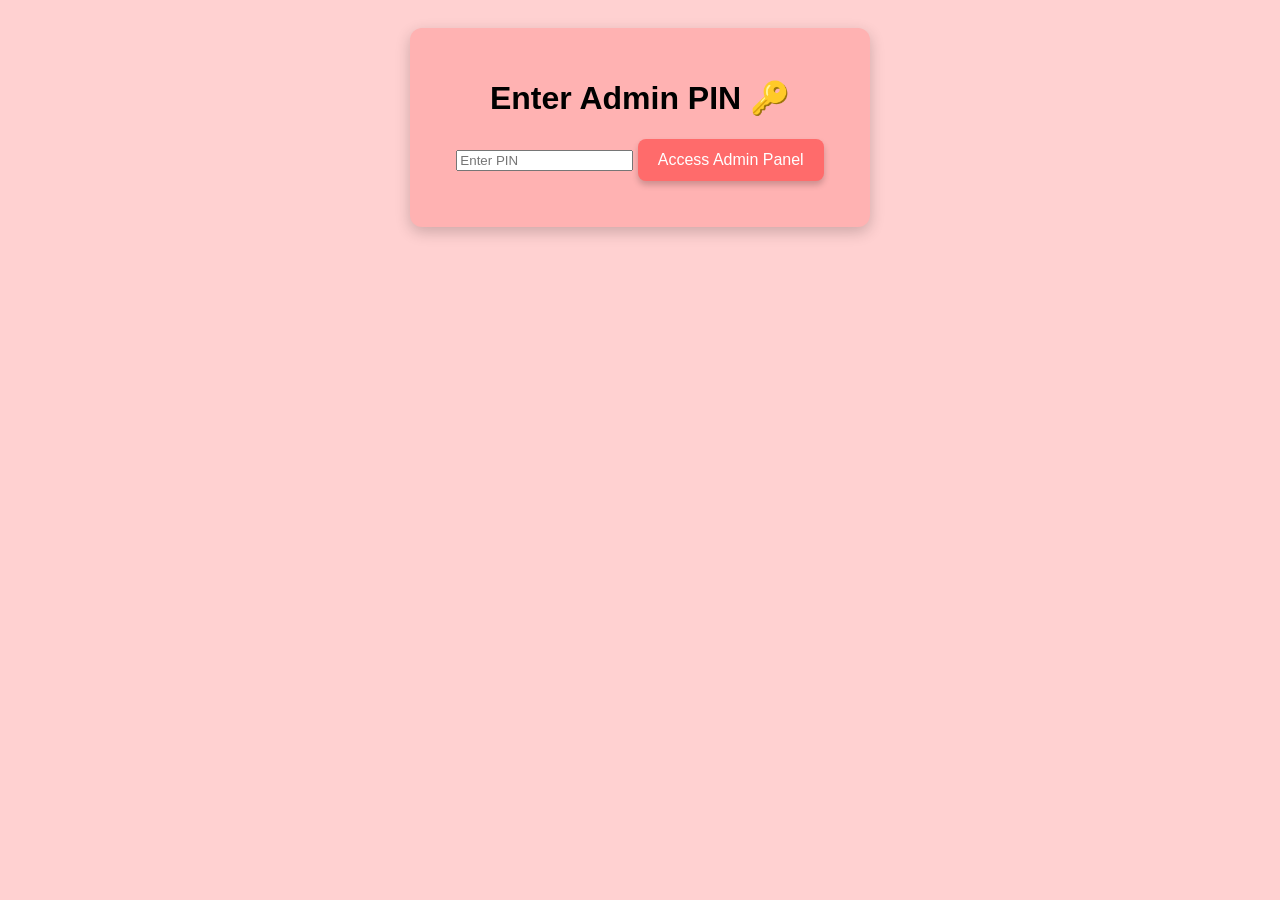
<file: Admin_Page.html>
<!DOCTYPE html>
<html lang="en">
<head>
    <meta charset="UTF-8">
    <meta name="viewport" content="width=device-width, initial-scale=1.0">
    <title>Admin Results 🔑</title>
    <link rel="stylesheet" href="Admins_page.css">
</head>
<body>
    <div class="admin-container" id="pin-container">
        <h1>Enter Admin PIN 🔑</h1>
        <input type="password" id="pin-input" placeholder="Enter PIN">
        <button onclick="checkPin()">Access Admin Panel</button>
        <p id="error-message" style="color: red;"></p>
    </div>

    <div class="admin-container" id="results-container" style="display: none;">
        <h1>Admin Panel - Quiz Results 📊</h1>
        <p id="final-color"></p>
        <div id="color-box"></div>
        <h2>Selected Answers:</h2>
        <ul id="answer-list"></ul>
    </div>

    <script>
        const correctPin = "1234"; // Change this to your preferred PIN

        function checkPin() {
            const enteredPin = document.getElementById("pin-input").value;
            if (enteredPin === correctPin) {
                document.getElementById("pin-container").style.display = "none";
                document.getElementById("results-container").style.display = "block";
                loadResults();
            } else {
                document.getElementById("error-message").textContent = "Incorrect PIN! Access Denied.";
            }
        }

        function loadResults() {
            const finalColor = localStorage.getItem("finalColor");
            const userAnswers = JSON.parse(localStorage.getItem("userAnswers"));

            // Convert RGB color code to color name
            const colorName = getClosestColorName(finalColor);

            document.getElementById("final-color").textContent = `Final Color: ${colorName} (${finalColor})`;
            document.getElementById("color-box").style.backgroundColor = finalColor;

            const answerList = document.getElementById("answer-list");
            userAnswers.forEach(answer => {
                let listItem = document.createElement("li");
                listItem.textContent = answer;
                answerList.appendChild(listItem);
            });
        }

        function getClosestColorName(rgbColor) {
            if (!rgbColor) return "Unknown Color"; // Handle null/undefined values

            // Extract RGB values from "rgb(r, g, b)"
            const match = rgbColor.match(/\d+/g);
            if (!match) return "Unknown Color";

            const [r, g, b] = match.map(Number);

            const colorNames = {
                "Red": [255, 0, 0],
                "Dark Red": [139, 0, 0],
                "Orange": [255, 165, 0],
                "Dark Orange": [255, 140, 0],
                "Yellow": [255, 255, 0],
                "Gold": [255, 215, 0],
                "Green": [0, 255, 0],
                "Dark Green": [0, 100, 0],
                "Lime Green": [50, 205, 50],
                "Teal": [0, 128, 128],
                "Cyan": [0, 255, 255],
                "Sky Blue": [135, 206, 235],
                "Royal Blue": [65, 105, 225],
                "Blue": [0, 0, 255],
                "Navy Blue": [0, 0, 128],
                "Purple": [128, 0, 128],
                "Magenta": [255, 0, 255],
                "Pink": [255, 192, 203],
                "Hot Pink": [255, 105, 180],
                "Brown": [165, 42, 42],
                "Beige": [245, 245, 220],
                "Black": [0, 0, 0],
                "Gray": [128, 128, 128],
                "Dark Gray": [169, 169, 169],
                "White": [255, 255, 255]
            };

            let closestColor = "Unknown Color";
            let smallestDistance = Infinity;

            for (const [name, [cr, cg, cb]] of Object.entries(colorNames)) {
                const distance = Math.sqrt(
                    Math.pow(r - cr, 2) + Math.pow(g - cg, 2) + Math.pow(b - cb, 2)
                );

                if (distance < smallestDistance) {
                    smallestDistance = distance;
                    closestColor = name;
                }
            }

            return closestColor;
        }
    </script>
</body>
</html>
</file>
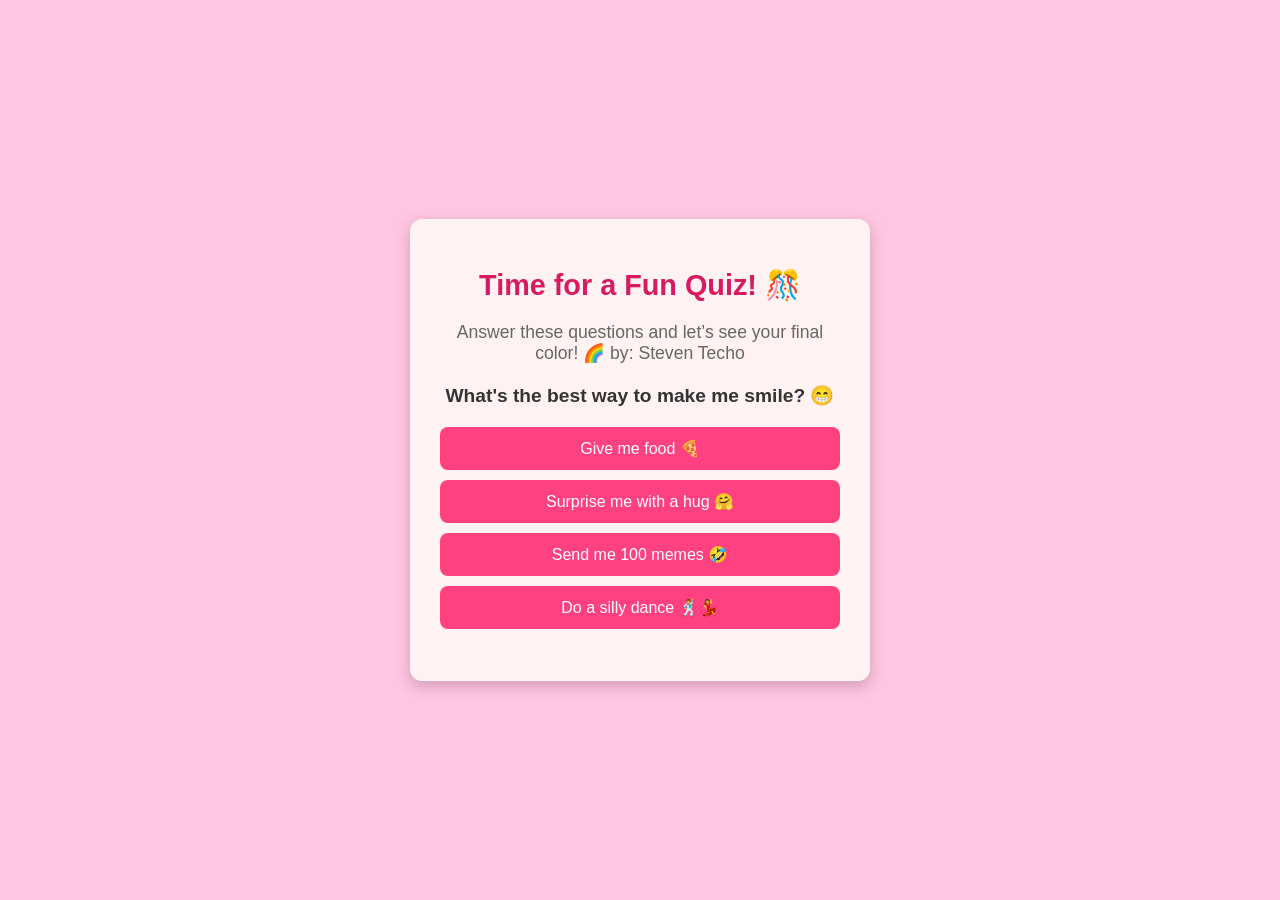
<file: Question_page.html>
<!DOCTYPE html>
<html lang="en">
<head>
    <meta charset="UTF-8">
    <meta name="viewport" content="width=device-width, initial-scale=1.0">
    <title>Fun Quiz Time! 🎉</title>
    <link rel="stylesheet" href="Questions_page.css">
</head>
<body>
    <div class="quiz-container" id="quiz-container">
        <h1>Time for a Fun Quiz! 🎊</h1>
        <p class="quiz-description">Answer these questions and let’s see your final color! 🌈 by: Steven Techo</p>

        <div id="quiz"></div>

        <p id="result-message"></p>

        <button id="admin-btn" style="display:none;" onclick="goToAdminPage()">View Results (Admin) 🔑</button>
    </div>

    <script src="quiz.js"></script>
</body>
</html>
</file>
<file: Admins_page.css>
body {
    font-family: Arial, sans-serif;
    background-color: #ffd1d1;
    text-align: center;
    padding: 20px;
}

.admin-container {
    background: rgb(255, 178, 178);
    padding: 30px;
    border-radius: 12px;
    box-shadow: 0px 5px 15px rgba(0, 0, 0, 0.2);
    max-width: 400px;
    margin: auto;
}

/* Button Styling */
button {
    background-color: #ff6b6b; /* Soft red */
    color: white;
    border: none;
    padding: 12px 20px;
    font-size: 16px;
    border-radius: 8px;
    cursor: pointer;
    transition: all 0.3s ease-in-out;
    box-shadow: 0px 4px 6px rgba(0, 0, 0, 0.2);
}

/* Hover Effect */
button:hover {
    background-color: #ff4d4d; /* Slightly darker red */
    transform: scale(1.05);
}

/* Click Effect */
button:active {
    transform: scale(0.95);
}

/* Color Box Styling */
#color-box {
    width: 100px;
    height: 100px;
    margin: 10px auto;
    border-radius: 50%;
}
</file>
<file: Questions_page.css>
/* General Styles */
body {
    font-family: 'Arial', sans-serif;
    background-color: #ffc5e1; /* Soft pink */
    text-align: center;
    margin: 0;
    padding: 0;
    display: flex;
    justify-content: center;
    align-items: center;
    height: 100vh;
    transition: background-color 1s ease-in-out;
}

/* Quiz Container */
.quiz-container {
    background: rgb(255, 242, 242);
    padding: 30px;
    border-radius: 12px;
    box-shadow: 0px 5px 15px rgba(0, 0, 0, 0.2);
    max-width: 400px;
    width: 90%;
}

h1 {
    color: #d81b60;
    font-size: 1.8rem;
}

.quiz-description {
    font-size: 1.1rem;
    color: #666;
}

/* Question & Answers */
.question {
    font-size: 1.2rem;
    margin: 20px 0;
    color: #333;
}

.answer {
    display: block;
    width: 100%;
    padding: 12px;
    margin: 10px 0;
    background: #ff4081;
    color: white;
    border: none;
    border-radius: 8px;
    font-size: 1rem;
    cursor: pointer;
    transition: background 0.3s ease-in-out;
}

.answer:hover {
    background: #d81b60;
    transform: scale(1.05);
}

/* Result Message */
#result-message {
    margin-top: 15px;
    font-size: 1.4rem;
    font-weight: bold;
}
#admin-btn {
    display: none; /* Initially hidden */
    background: linear-gradient(135deg, #ff4081, #d81b60);
    color: white;
    border: none;
    padding: 12px 20px;
    font-size: 1rem;
    font-weight: bold;
    border-radius: 8px;
    cursor: pointer;
    transition: all 0.3s ease-in-out;
    box-shadow: 0px 4px 10px rgba(0, 0, 0, 0.2);
    margin-top: 15px;
    transform: scale(1);

    /* Centering */
    display: block; 
    margin: 15px auto; 
    text-align: center;
}

#admin-btn:hover {
    background: linear-gradient(135deg, #d81b60, #b0003a);
    transform: scale(1.08);
    box-shadow: 0px 6px 15px rgba(0, 0, 0, 0.3);
}

#admin-btn:active {
    transform: scale(0.95);
    box-shadow: 0px 2px 5px rgba(0, 0, 0, 0.2);
}
</file>
